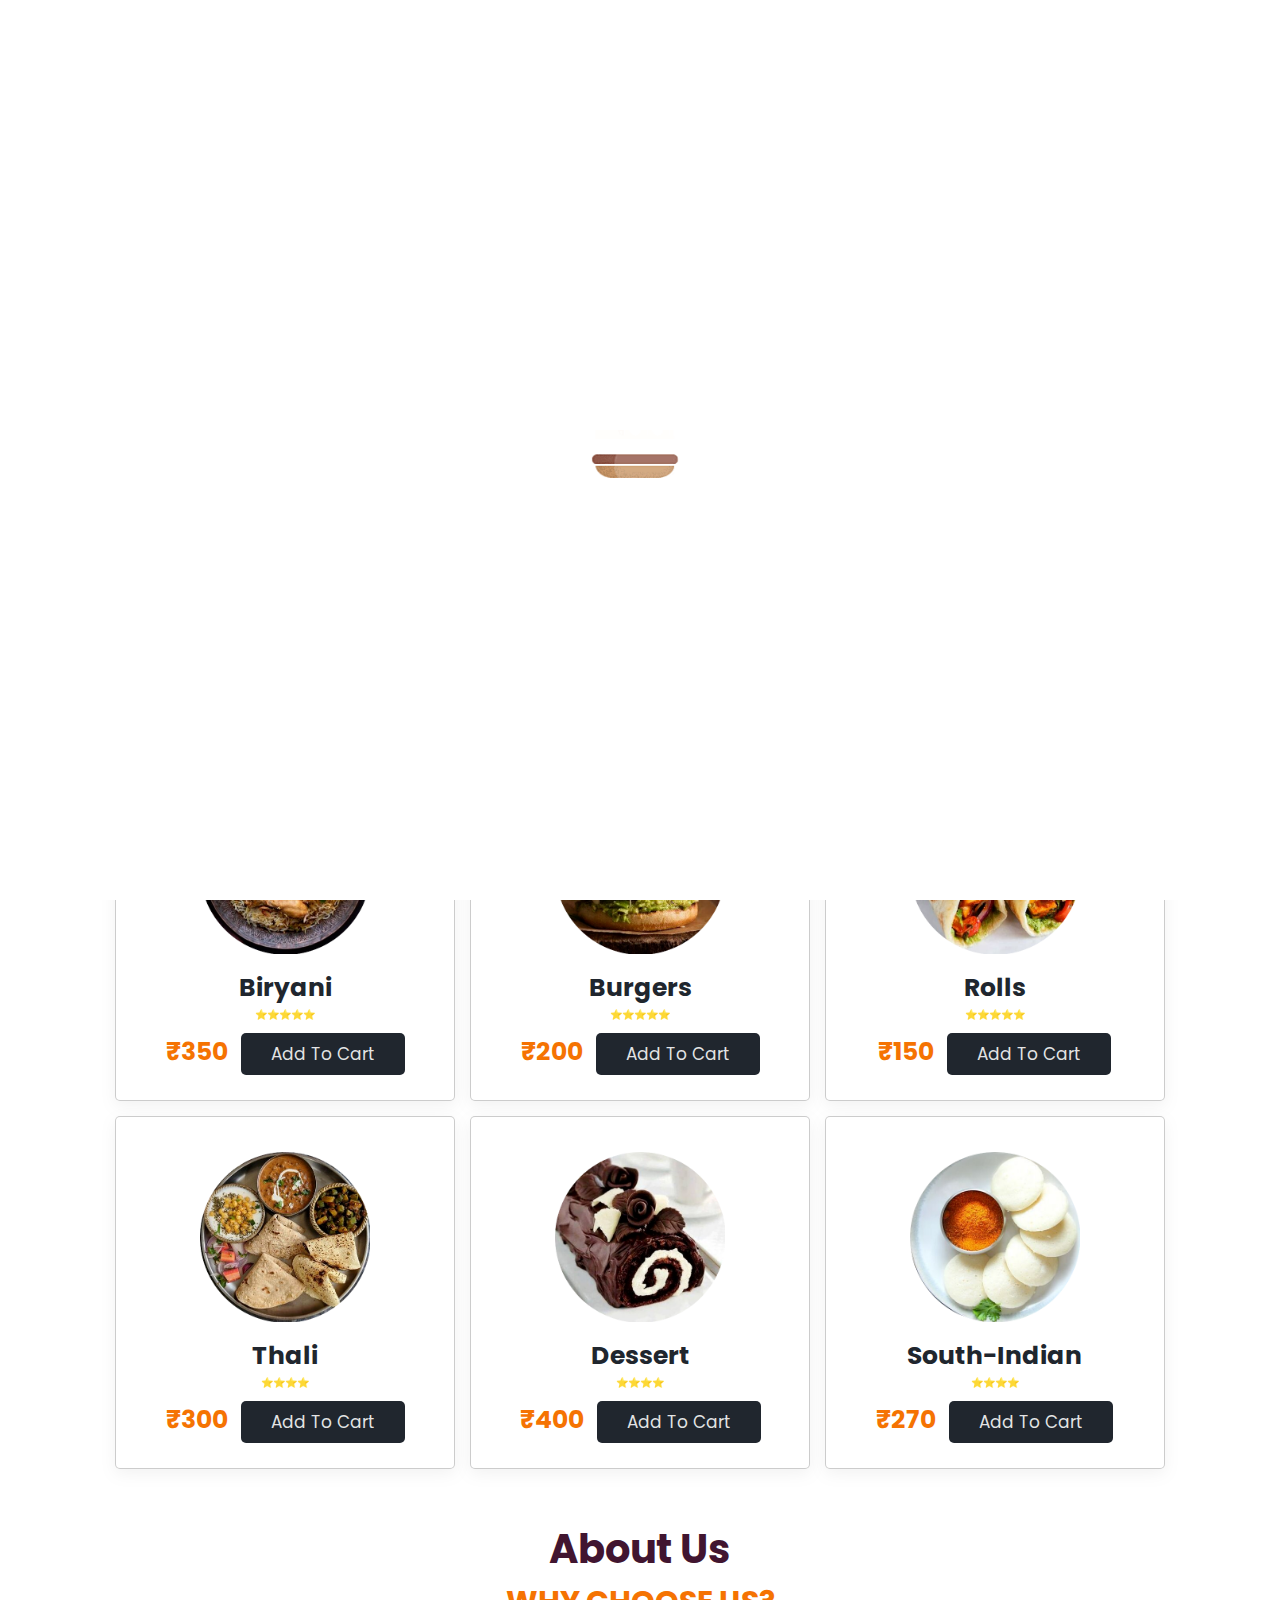
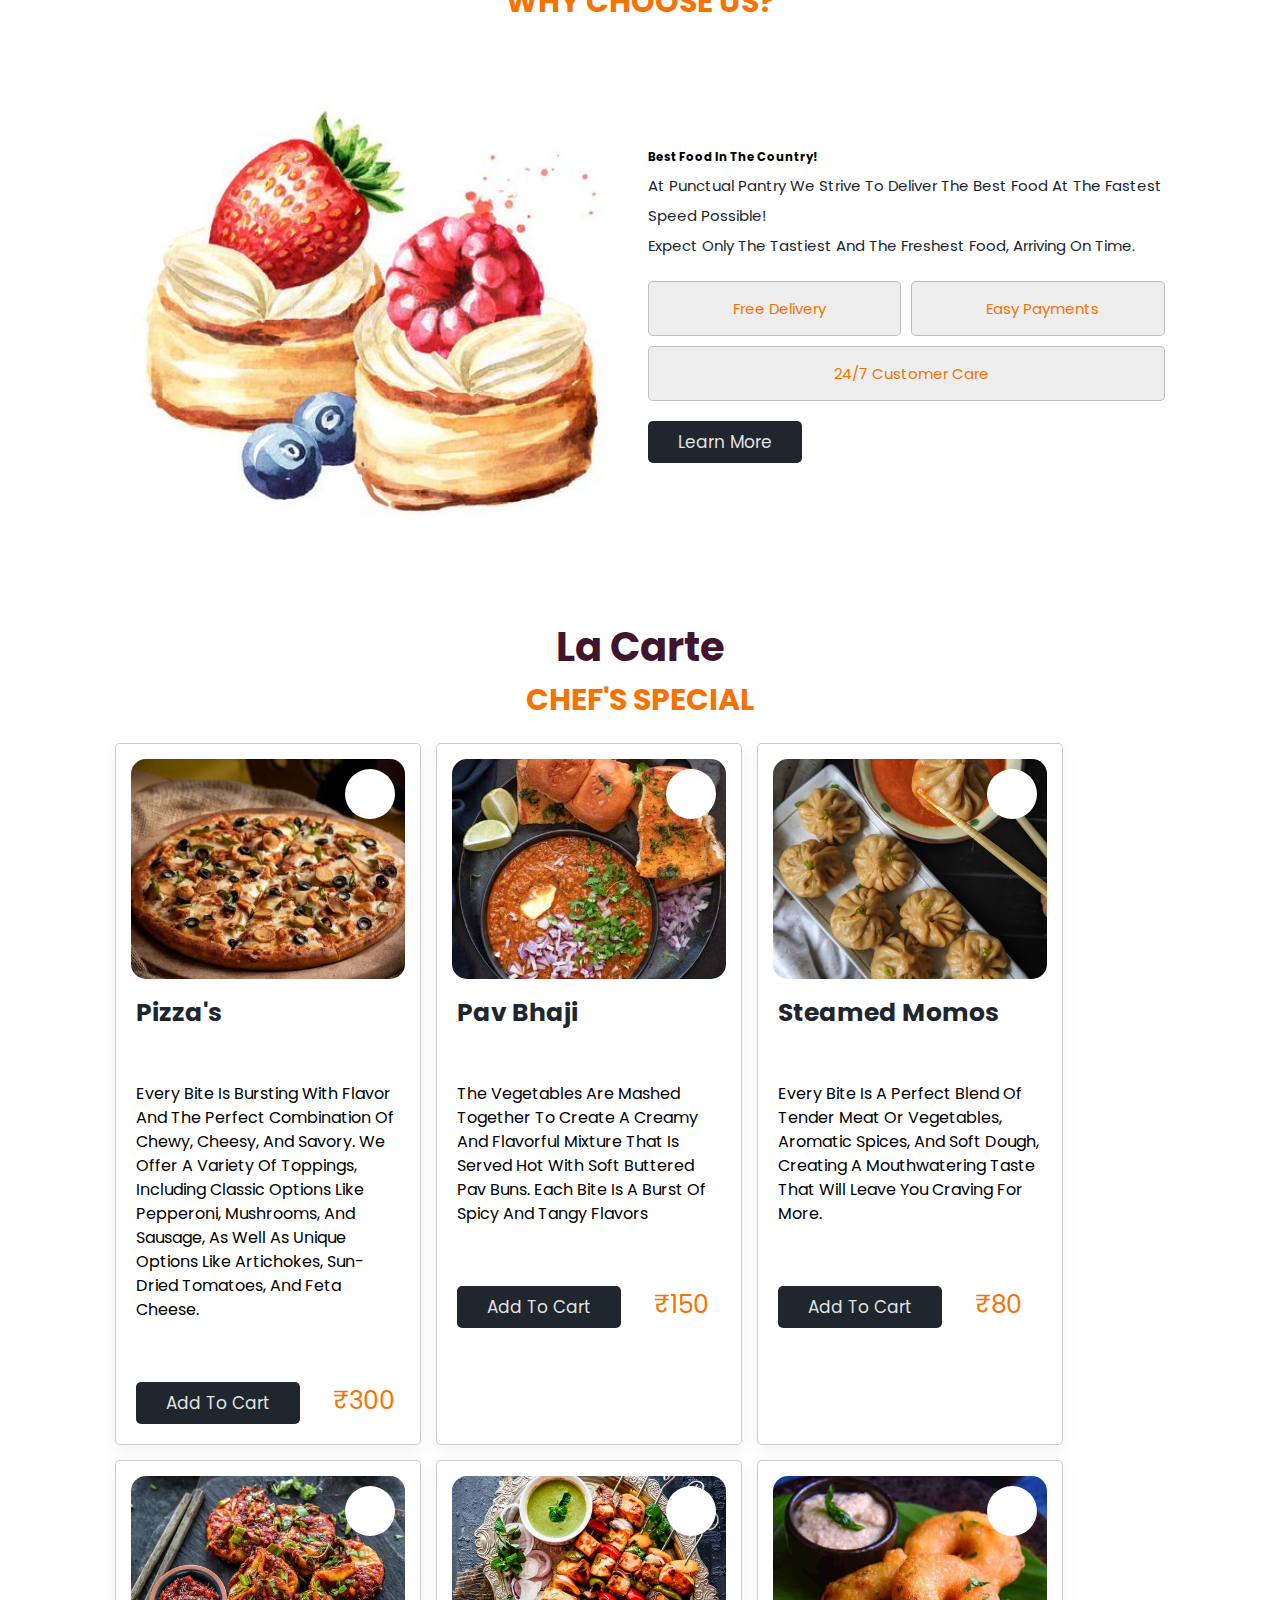
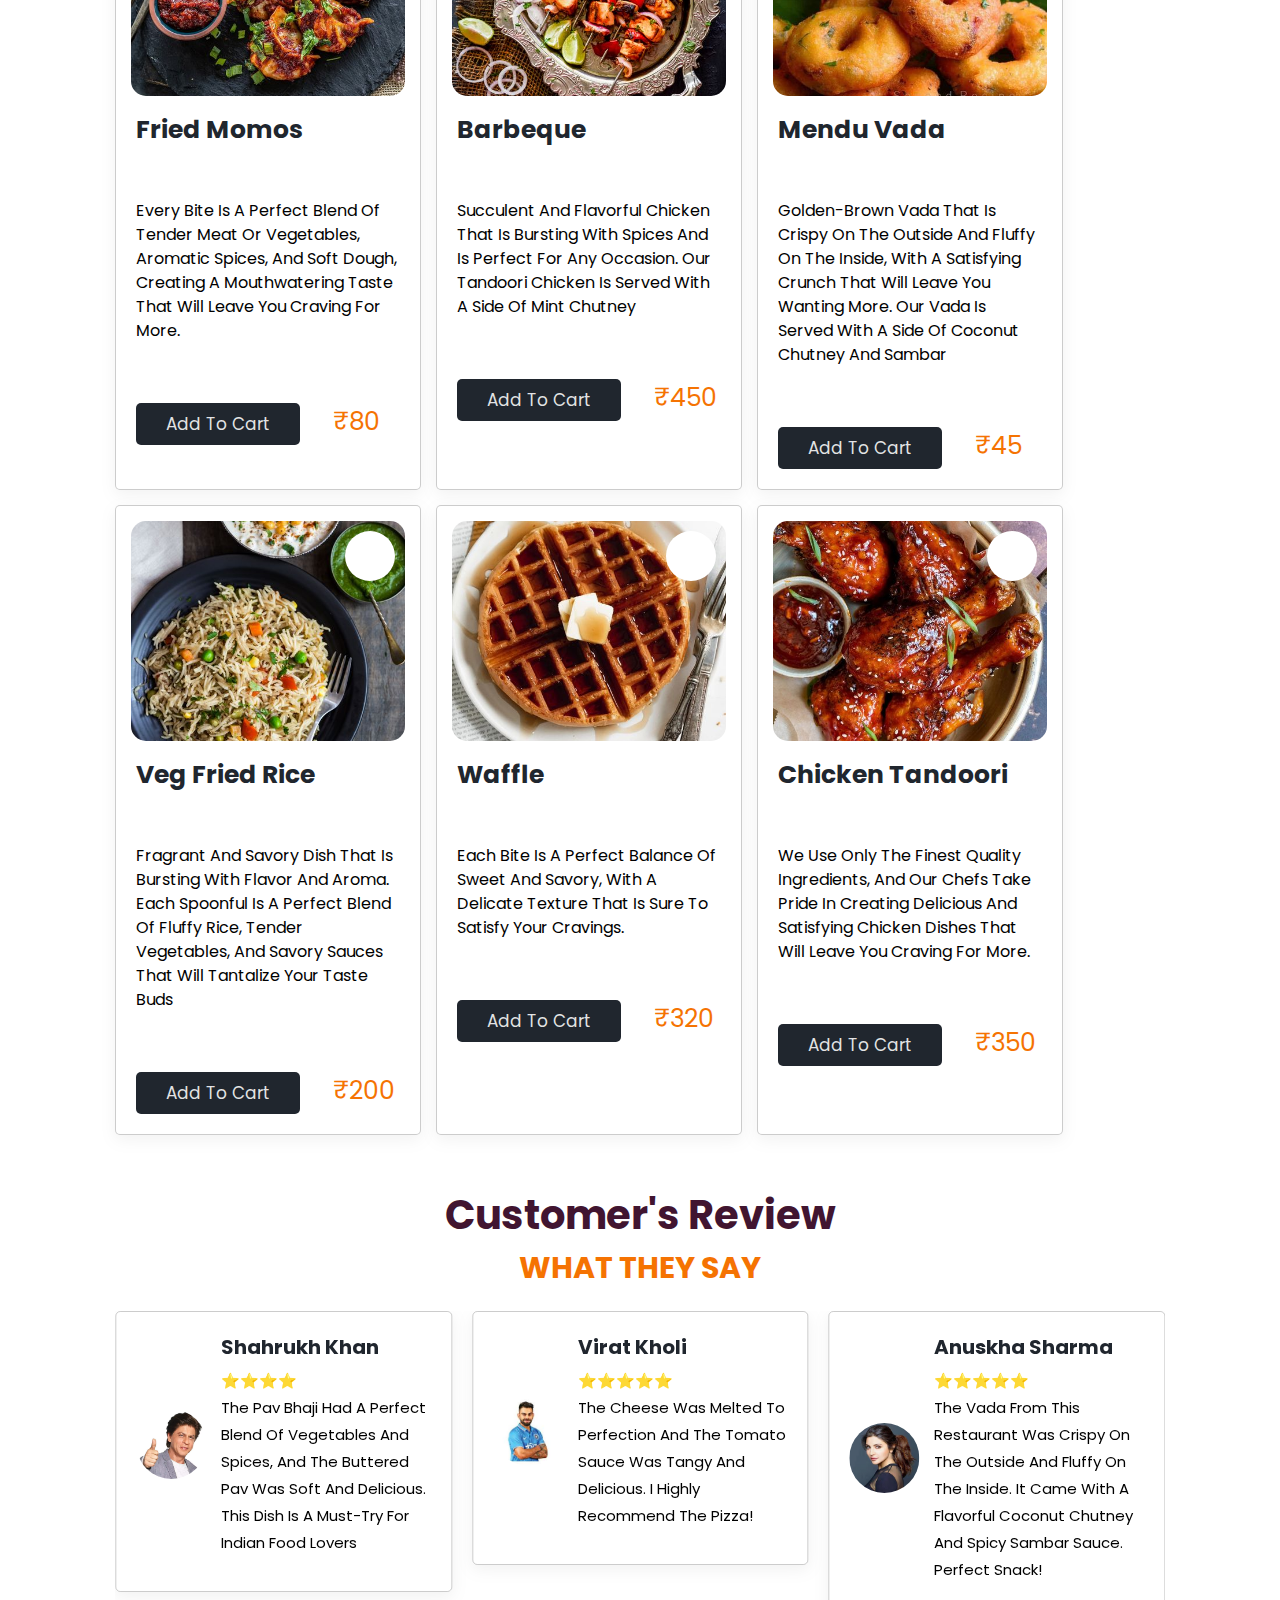
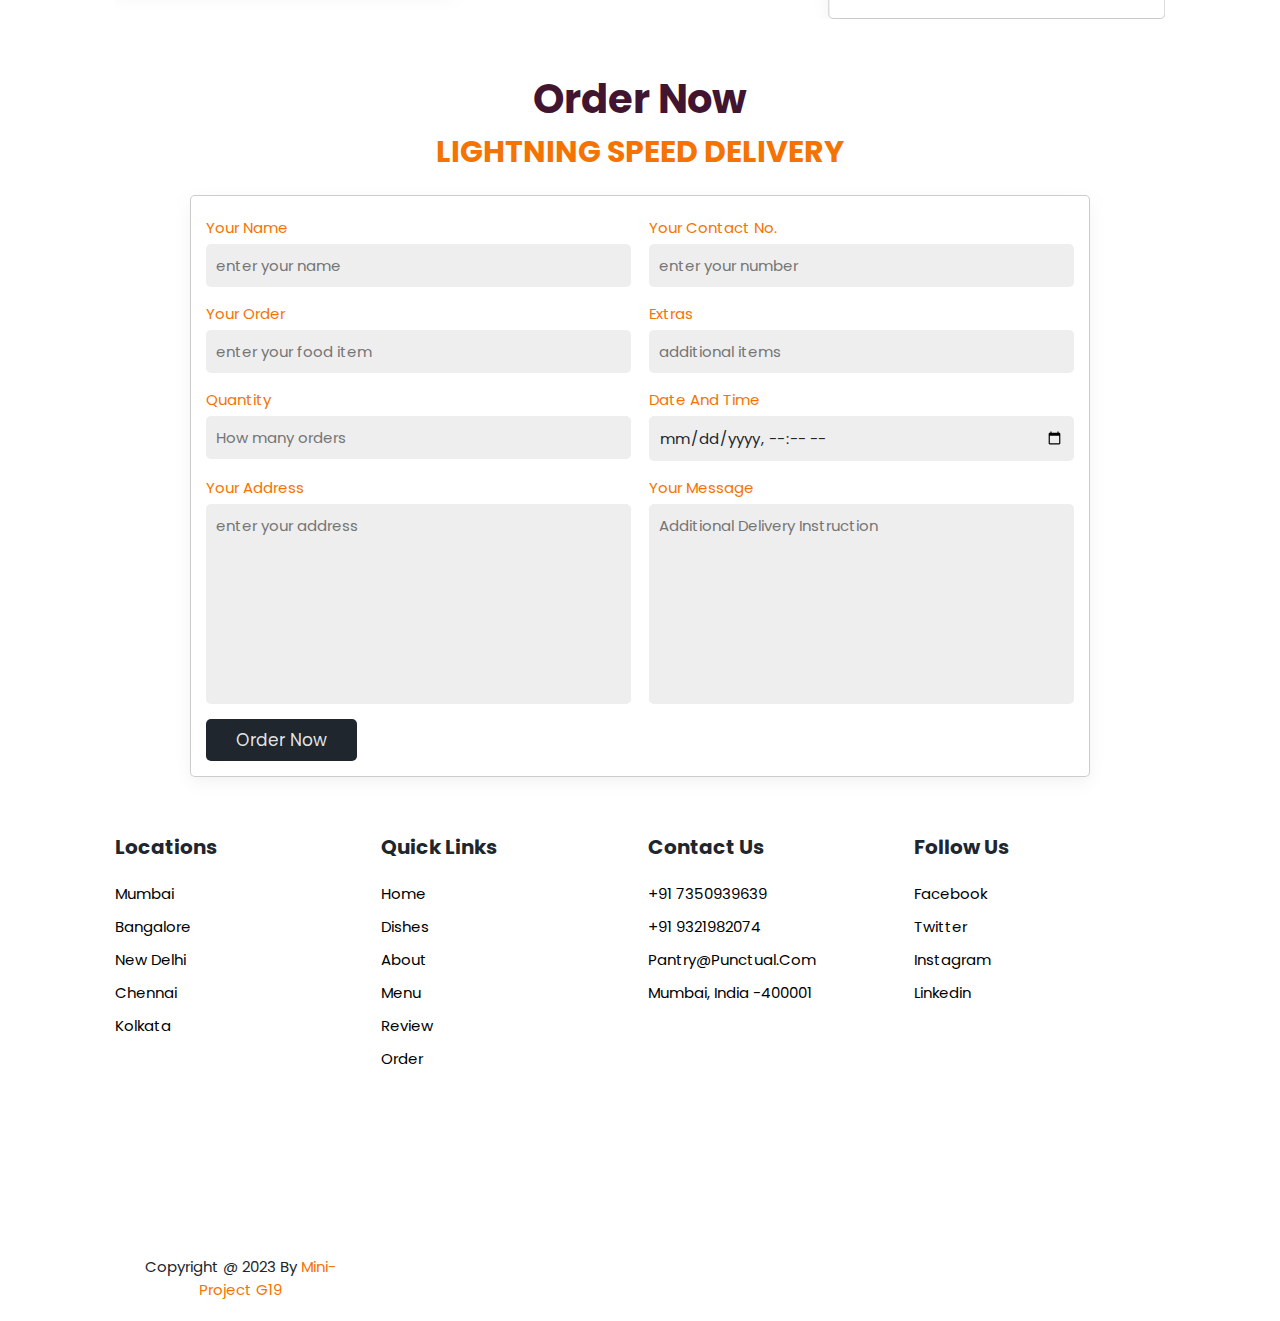
<file: home.html>
<!DOCTYPE html>
<html lang="en">
  <head>
    <meta charset="UTF-8" />
    <meta http-equiv="X-UA-Compatible" content="IE=edge" />
    <meta name="viewport" content="width=device-width, initial-scale=1.0" />
    <title>FastEATS</title>
    <!-- Link Swiper's CSS -->
    <link
      rel="stylesheet"
      href="https://cdn.jsdelivr.net/npm/swiper@9/swiper-bundle.min.css"
    />
    <link rel="icon" href="images/mushroom.svg" />
    <link rel="stylesheet" href="style.css" />
  </head>
  <body>
    <!--header section starts here-->
    <header>
      <a href="#" class="logo">🍄FastEats</a>

      <nav class="navbar">
        <a class="active" href="#home">home</a>
        <a href="#dishes">dishes</a>
        <a href="#about">about</a>
        <a href="#menu">menu</a>
        <a href="#review">review</a>
        <a href="#order">order</a>
      </nav>

      <div class="icons">
        <i class="fas fa-bars" id="menu-bars"></i>
        <i class="fas fa-search" id="search-icon"></i>
        <a href="#" class="fas fa-heart"></a>
        <a href="/addtocardv2/index.html" class="fas fa-shopping-cart"></a>
        <a
          class="fas fa-user"
          class="login"
          id="login-btn"
          href="/index.html"
        ></a>
        <a href="/index.html" class="fas fa-sign-in-alt"></a>
      </div>
    </header>
    <!--header ends here-->
    <!--search form-->
    <form action="" id="search-form">
      <input
        type="search"
        placeholder="search here. . ."
        name=""
        id="search-box"
      />
      <label for="search-box" class="fas fa-search"></label>
      <i class="fas fa-times" id="close"></i>
    </form>
    <!--search form ends-->

    <!--home sections starts-->
    <section class="home" id="home">
      <div class="swiper home-slider">
        <div class="swiper-wrapper wrapper">
          <div class="swiper-slide slide">
            <div class="content">
              <span>Discover our kitchen's secrets</span>
              <h3>Pizza</h3>
              <p>
                Good-quality, fresh food that is both healthy and delicious is
                available. Did you know a Pizza was Delivered in Space.
              </p>
              <a href="/addtocardv2/index.html" class="btn">order now</a>
            </div>
            <div class="img">
              <img src="images/img3.png" alt="pizza" />
            </div>
          </div>
          <div class="swiper-slide slide">
            <div class="content">
              <span>Must-try bites on the menu</span>
              <h3>Salmon Dish</h3>
              <p>
                Grilled salmon and veggies make for a colorful and balanced
                seafood dinner.The grill turns the salmon flaky and moist while
                tenderizing the crispy pepper and onion pieces. Round out the
                meal with brown rice or quinoa.
              </p>
              <a href="/addtocardv2/index.html" class="btn">order now</a>
            </div>
            <div class="img">
              <img src="images/img1.png" alt="salmon" />
            </div>
          </div>
          <div class="swiper-slide slide">
            <div class="content">
              <span>Platefuls of deliciousness</span>
              <h3>Waffles</h3>
              <p>
                A classic mouthwatering treat for midnight cravings and daytime
                snack. Nike's first pair of sneakers, Waffle Trainers, were made
                using a real waffle iron.
              </p>
              <a href="/addtocardv2/index.html" class="btn">order now</a>
            </div>
            <div class="img">
              <img src="images/img2.png" alt="waffles" />
            </div>
          </div>
        </div>
        <div class="swiper-pagination"></div>
      </div>
    </section>
    <!--dishes section-->
    <section class="dishes" id="dishes">
      <h3 class="sub-heading">Dishes Served</h3>
      <h3 class="heading">Dishes In The Spotlight</h3>
      <div class="box-container">
        <div class="box">
          <a href="#" class="fas fa-heart"></a>
          <a href="#" class="fas fa-eye"></a>
          <img src="images/dish-1.png" alt="dish-1" />
          <h3>Biryani</h3>
          <div class="stars">
            <p>⭐⭐⭐⭐⭐</p>
          </div>
          <span>₹350</span>
          <a href="/addtocardv2/index.html" class="btn">add to cart</a>
        </div>
        <div class="box">
          <a href="#" class="fas fa-heart"></a>
          <a href="#" class="fas fa-eye"></a>
          <img src="images/dish-2.png" alt="dish-2" />
          <h3>Burgers</h3>
          <div class="stars">
            <p>⭐⭐⭐⭐⭐</p>
          </div>
          <span>₹200</span>
          <a href="/addtocardv2/index.html" class="btn">add to cart</a>
        </div>
        <div class="box">
          <a href="#" class="fas fa-heart"></a>
          <a href="#" class="fas fa-eye"></a>
          <img src="images/dish-3.png" alt="dish-3" />
          <h3>Rolls</h3>
          <div class="stars">
            <p>⭐⭐⭐⭐⭐</p>
          </div>
          <span>₹150</span>
          <a href="/addtocardv2/index.html" class="btn">add to cart</a>
        </div>
        <div class="box">
          <a href="#" class="fas fa-heart"></a>
          <a href="#" class="fas fa-eye"></a>
          <img src="images/dish-4.png" alt="dish-4" />
          <h3>Thali</h3>
          <div class="stars">
            <p>⭐⭐⭐⭐</p>
          </div>
          <span>₹300</span>
          <a href="/addtocardv2/index.html" class="btn">add to cart</a>
        </div>
        <div class="box">
          <a href="#" class="fas fa-heart"></a>
          <a href="#" class="fas fa-eye"></a>
          <img src="images/dish-5.png" alt="dish-5" />
          <h3>Dessert</h3>
          <div class="stars">
            <p>⭐⭐⭐⭐</p>
          </div>
          <span>₹400</span>
          <a href="/addtocardv2/index.html" class="btn">add to cart</a>
        </div>
        <div class="box">
          <a href="#" class="fas fa-heart"></a>
          <a href="#" class="fas fa-eye"></a>
          <img src="images/dish-6.png" alt="dish-6" />
          <h3>South-Indian</h3>
          <div class="stars">
            <p>⭐⭐⭐⭐</p>
          </div>
          <span>₹270</span>
          <a href="/addtocardv2/index.html" class="btn">add to cart</a>
        </div>
      </div>
    </section>

    <section class="about" id="about">
      <h3 class="sub-heading">about us</h3>
      <h1 class="heading">Why choose us?</h1>
      <div class="row">
        <div class="image">
          <img src="images/about-img.png" alt="" />
        </div>
        <div class="content">
          <h3>Best Food In The Country!</h3>
          <p>
            At punctual Pantry we strive to deliver the best food at the fastest
            speed possible!<br />
            Expect only the tastiest and the freshest food, arriving on time.
          </p>
          <div class="icons-container">
            <div class="icons">
              <i class="fas fa-shipping-fast"></i>
              <span>free delivery</span>
            </div>
            <div class="icons">
              <i class="fas fa-dollar-sign"></i>
              <span>easy payments</span>
            </div>
            <div class="icons">
              <i class="fas fa-headset"></i>
              <span>24/7 customer care</span>
            </div>
          </div>
          <a href="#" class="btn">learn more</a>
        </div>
      </div>
    </section>

    <!--About section end-->

    <!--menu section-->
    <section class="menu" id="menu">
      <h3 class="sub-heading">La Carte</h3>
      <h1 class="heading">Chef's Special</h1>
      <div class="box-container">
        <div class="box">
          <div class="image">
            <img src="images/menu-1.jpg" alt="" />
            <a href="#" class="fas fa-heart"></a>
          </div>
          <div class="content">
            <h3>Pizza's</h3>
            <p>
              Every bite is bursting with flavor and the perfect combination of
              chewy, cheesy, and savory. We offer a variety of toppings,
              including classic options like pepperoni, mushrooms, and sausage,
              as well as unique options like artichokes, sun-dried tomatoes, and
              feta cheese.
            </p>
            <a href="/addtocardv2/index.html" class="btn">add to cart</a>
            <span class="price">₹300</span>
          </div>
        </div>
        <div class="box">
          <div class="image">
            <img src="images/menu-2.jpg" alt="" />
            <a href="#" class="fas fa-heart"></a>
          </div>
          <div class="content">
            <h3>Pav Bhaji</h3>
            <p>
              The vegetables are mashed together to create a creamy and
              flavorful mixture that is served hot with soft buttered pav buns.
              Each bite is a burst of spicy and tangy flavors
            </p>
            <a href="/addtocardv2/index.html" class="btn">add to cart</a>
            <span class="price">₹150</span>
          </div>
        </div>
        <div class="box">
          <div class="image">
            <img src="images/menu-3.jpg" alt="" />
            <a href="#" class="fas fa-heart"></a>
          </div>
          <div class="content">
            <h3>Steamed Momos</h3>
            <p>
              Every bite is a perfect blend of tender meat or vegetables,
              aromatic spices, and soft dough, creating a mouthwatering taste
              that will leave you craving for more.
            </p>
            <a href="/addtocardv2/index.html" class="btn">add to cart</a>
            <span class="price">₹80</span>
          </div>
        </div>
        <div class="box">
          <div class="image">
            <img src="images/menu-4.jpg" alt="" />
            <a href="#" class="fas fa-heart"></a>
          </div>
          <div class="content">
            <h3>Fried Momos</h3>
            <p>
              Every bite is a perfect blend of tender meat or vegetables,
              aromatic spices, and soft dough, creating a mouthwatering taste
              that will leave you craving for more.
            </p>
            <a href="/addtocardv2/index.html" class="btn">add to cart</a>
            <span class="price">₹80</span>
          </div>
        </div>
        <div class="box">
          <div class="image">
            <img src="images/menu-5.jpg" alt="" />
            <a href="#" class="fas fa-heart"></a>
          </div>
          <div class="content">
            <h3>Barbeque</h3>
            <p>
              succulent and flavorful chicken that is bursting with spices and
              is perfect for any occasion. Our tandoori chicken is served with a
              side of mint chutney
            </p>
            <a href="/addtocardv2/index.html" class="btn">add to cart</a>
            <span class="price">₹450</span>
          </div>
        </div>
        <div class="box">
          <div class="image">
            <img src="images/menu-6.jpg" alt="" />
            <a href="#" class="fas fa-heart"></a>
          </div>
          <div class="content">
            <h3>Mendu Vada</h3>
            <p>
              golden-brown vada that is crispy on the outside and fluffy on the
              inside, with a satisfying crunch that will leave you wanting more.
              Our vada is served with a side of coconut chutney and sambar
            </p>
            <a href="/addtocardv2/index.html" class="btn">add to cart</a>
            <span class="price">₹45</span>
          </div>
        </div>
        <div class="box">
          <div class="image">
            <img src="images/menu-7.jpg" alt="" />
            <a href="#" class="fas fa-heart"></a>
          </div>
          <div class="content">
            <h3>Veg Fried Rice</h3>
            <p>
              fragrant and savory dish that is bursting with flavor and aroma.
              Each spoonful is a perfect blend of fluffy rice, tender
              vegetables, and savory sauces that will tantalize your taste buds
            </p>
            <a href="/addtocardv2/index.html" class="btn">add to cart</a>
            <span class="price">₹200</span>
          </div>
        </div>
        <div class="box">
          <div class="image">
            <img src="images/menu-8.jpg" alt="" />
            <a href="#" class="fas fa-heart"></a>
          </div>
          <div class="content">
            <h3>Waffle</h3>
            <p>
              Each bite is a perfect balance of sweet and savory, with a
              delicate texture that is sure to satisfy your cravings.
            </p>
            <a href="/addtocardv2/index.html" class="btn">add to cart</a>
            <span class="price">₹320</span>
          </div>
        </div>
        <div class="box">
          <div class="image">
            <img src="images/menu-10.jpg" alt="" />
            <a href="#" class="fas fa-heart"></a>
          </div>
          <div class="content">
            <h3>Chicken Tandoori</h3>
            <p>
              We use only the finest quality ingredients, and our chefs take
              pride in creating delicious and satisfying chicken dishes that
              will leave you craving for more.
            </p>
            <a href="/addtocardv2/index.html" class="btn">add to cart</a>
            <span class="price">₹350</span>
          </div>
        </div>
      </div>
    </section>

    <section class="review" id="review">
      <h3 class="sub-heading">customer's review</h3>
      <h1 class="heading">what they say</h1>
      <div class="swiper review-slider">
        <div class="swiper-wrapper">
          <div class="swiper-slide slide">
            <i class="fas fa-quote-right"></i>
            <div class="user">
              <img src="images//virat2.jpeg" alt="" />
              <div class="user-info">
                <h3>Virat Kholi</h3>
                <p>⭐⭐⭐⭐⭐</p>
                <p>
                  The cheese was melted to perfection and the tomato sauce was
                  tangy and delicious. I highly recommend the pizza!
                </p>
              </div>
            </div>
          </div>

          <div class="swiper-slide slide">
            <i class="fas fa-quote-right"></i>
            <div class="user">
              <img src="images//anushka.avif" alt="" />
              <div class="user-info">
                <h3>Anuskha Sharma</h3>
                <p>⭐⭐⭐⭐⭐</p>
                <p>
                  The vada from this restaurant was crispy on the outside and
                  fluffy on the inside. It came with a flavorful coconut chutney
                  and spicy sambar sauce. Perfect snack!
                </p>
              </div>
            </div>
          </div>

          <div class="swiper-slide slide">
            <i class="fas fa-quote-right"></i>
            <div class="user">
              <img src="images//ranbir.jpg" alt="" />
              <div class="user-info">
                <h3>Ranbir Kapoor</h3>
                <p>⭐⭐⭐⭐</p>
                <p>
                  The tandoori chicken was juicy and tender with a perfectly
                  charred exterior. The spices were well balanced and the dish
                  was served with a side of tangy raita. Great flavor!
                </p>
              </div>
            </div>
          </div>

          <div class="swiper-slide slide">
            <i class="fas fa-quote-right"></i>
            <div class="user">
              <img src="images//srk.jpg" alt="" />
              <div class="user-info">
                <h3>Shahrukh Khan</h3>
                <p>⭐⭐⭐⭐</p>
                <p>
                  The pav bhaji had a perfect blend of vegetables and spices,
                  and the buttered pav was soft and delicious. This dish is a
                  must-try for Indian food lovers
                </p>
              </div>
            </div>
          </div>
        </div>
      </div>
    </section>
    <!--review section -->

    <!--Order section-->
    <section class="order" id="order">
      <h3 class="sub-heading">Order now</h3>
      <h1 class="heading">Lightning speed delivery</h1>
      <form action="http://localhost/tut/process_order.php">
        <div class="inputBox">
          <div class="input">
            <span>Your Name</span>
            <input type="text" placeholder="enter your name" />
          </div>

          <div class="input">
            <span>Your Contact No.</span>
            <input type="number" placeholder="enter your number" />
          </div>

          <div class="input">
            <span>Your Order</span>
            <input type="text" placeholder="enter your food item" />
          </div>

          <div class="input">
            <span>Extras</span>
            <input type="text" placeholder="additional items" />
          </div>

          <div class="input">
            <span>Quantity</span>
            <input type="number" placeholder="How many orders" />
          </div>

          <div class="input">
            <span>date and time</span>
            <input type="datetime-local" />
          </div>

          <div class="input">
            <span>Your address</span>
            <textarea
              name=""
              placeholder="enter your address"
              cols="30"
              rows="10"
            ></textarea>
          </div>

          <div class="input">
            <span>Your Message</span>
            <textarea
              name=""
              placeholder="Additional Delivery Instruction"
              cols="30"
              rows="10"
            ></textarea>
          </div>
        </div>
        <input type="submit" value="order now" class="btn" />
      </form>
    </section>

    <section class="footer" id="footer">
      <div class="box-container">
        <div class="box">
          <h3>locations</h3>
          <a href="#">Mumbai</a>
          <a href="#">Bangalore</a>
          <a href="#">New Delhi</a>
          <a href="#">Chennai</a>
          <a href="#">Kolkata</a>
        </div>

        <div class="box">
          <h3>Quick Links</h3>
          <a href="#home">Home</a>
          <a href="#dihes">Dishes</a>
          <a href="#about">About</a>
          <a href="#menu">Menu</a>
          <a href="#review">Review</a>
          <a href="#order">Order</a>
        </div>

        <div class="box">
          <h3>Contact Us</h3>
          <a href="#">+91 7350939639</a>
          <a href="#">+91 9321982074</a>
          <a href="#">pantry@punctual.com</a>
          <a href="#">Mumbai, India -400001</a>
        </div>

        <div class="box">
          <h3>Follow us</h3>
          <a href="#">facebook</a>
          <a href="#">twitter</a>
          <a href="#">instagram</a>
          <a href="#">linkedin</a>
        </div>
        <div class="credit">
          copyright @ 2023 by <span>Mini-Project G19</span>
        </div>
      </div>
    </section>

    <!--Loader-->
    <div class="loader-container">
      <img src="images/loader.gif" alt="loader" />
    </div>

    <script src="https://cdn.jsdelivr.net/npm/swiper@9/swiper-bundle.min.js"></script>

    <!--home sections ends-->
    <script src="script.js"></script>
  </body>
</html>
</file>
<file: style.css>
@import url('https://fonts.googleapis.com/css2?family=Nunito:ital,wght@0,200;0,300;0,500;0,900;1,200;1,400;1,600;1,700;1,900&display=swap');
@import url('https://fonts.googleapis.com/css?family=Poppins:200,300,400,500,600,700,800,900&display=swap');
*{
    font-family: "Poppins","sans-serif";
    margin: 0;
    padding: 0;
    box-sizing: border-box;
    text-decoration: none;
    outline: none;
    border: none;
    text-transform: capitalize;
    transition: all .2s linear;
    
}
:root{
    --black:#20262E;
    --purple:#411530;
    --orange:#f57302;
    --cream:##F5C7A9;
    --box-shadow:0 .5rem 1.5rem rgba(128, 126, 126, 0.1);
}
html{
    font-size: 62.5%;
    overflow-x: hidden;
    scroll-padding-top: 5.5rem;
    scroll-behavior: smooth;
    
}

section{
    padding: 2rem 9%;
}
section:nth-child(even){
    background: var(--primary-color);
}
.sub-heading{
    text-align: center;
    color: var(--purple);
    font-size: 4rem;
    padding-top: 1rem;
}
.heading{
    text-align: center;
    color: var(--orange);
    font-size: 3rem;
    padding-bottom: 2rem;
    text-transform: uppercase;
}
.btn{
    margin-top: 1rem;
    display: inline-block;
    font-size: 1.7rem;
    color: #ffffffe0;
    background: var(--black);
    border-radius: 0.5rem;
    cursor: pointer;
    padding: 0.8rem 3rem;
}
.btn:hover{
    background: white;
    color: black;
    border-style: solid;
}
header{
    position: fixed;
    top:0;left: 0;right: 0;
    background: #fff;
    padding: 1rem 7%;
    display: flex;
    align-items: center;
    justify-content: space-between;
    z-index: 1000;
    box-shadow: var(--box-shadow);
}
header .logo{
    color: var(--orange);
    font-size: 2.5rem;
    font-weight: bolder;
}
header .logo i {
    color: var(--cream);
  }
header .navbar a{
     font-size: 1.7rem;
     border-radius: 0.5rem;
     padding: .5rem 1.5rem;
     color: var(--orange);
}
header .navbar a.active,
header .navbar a:hover{
    color: #fff;
    background: var(--orange);
}

header .icons i,
header .icons a{
    cursor: pointer;
    margin-left: 0.5rem;
    height: 4.5rem;
    line-height: 4.5rem;
    width: 4.5rem;
    text-align: center;
    font-size: 1.7rem;
    color: var(--orange);
    border-radius: 50%;
    background:#fff;
}

header .icons i:hover,
header .icons a:hover{
    color: var(--cream);
    transform: rotate(360deg);
}

header .icons #menu-bars{
    display: none;
}
#search-form{
    position: fixed;
    top:-110%;left: 0;
    height: 100%;
    width: 100%;
    z-index: 1004;
    background: rgba(0,0,0,0.8);
    display: flex;
    align-items: center;
    justify-content: center;
    padding: 0 1rem;
}
#search-form.active{
    top: 0;
}
#search-form #search-box{
    width: 50rem;
    border-bottom: 0.1rem solid #fff;
    padding: 1rem 0;
    color: #fff;
    font-size: 3rem;
    text-transform: none;
    background:none;
}
#search-form #search-box::placeholder{
    color:var(--orange);
}
#search-form #search-box::-webkit-search-cancel-button{
    color:var(--orange);
    -webkit-appearance: none;
}
#search-form label{
    color: var(--orange);
    cursor: pointer;
    font-size: 3rem;
}
#search-form label:hover{
    color: var(--cream);
}
#search-form #close{
    position: absolute;
    color: #fff;
    cursor: pointer;
    top: 2rem; right: 3rem;
    font-size: 5rem;
}
/*Home Slider*/
.home .home-slider .slide{
    display: flex;
    align-items:center;
    flex-wrap: wrap;
    gap: 3rem;
    padding-top: 12rem;
}
.home .home-slider .slide .content{
    flex: 1 1 45rem;

}
.home .home-slider .slide .image{
    flex: 1 1 45rem;

}
.home .home-slider .slide .image img{
    width: 100%;
}
.home .home-slider .slide .content span{
    color: var(--purple);
    font-size: 4rem;
}
.home .home-slider .slide .content h3{
    color: var(--orange);
    font-size: 9rem;
}
.home .home-slider .slide .content p{
    color:#333033;
    font-size: 2rem;
    padding: 1rem 0;
}
.swiper-pagination-bullet-active{
    background:var(--purple);

}

.dishes .box-container{
    display: grid;
    grid-template-columns: repeat(auto-fit,minmax(28rem,1fr));
    gap: 1.5rem;

}
.dishes .box-container .box{
    padding: 2.5rem;
    background: #fff;
    border-radius: 0.5rem;
    border: 0.1rem solid rgba(0,0,0,0.2);
    box-shadow: var(--box-shadow);
    position: relative;
    overflow: hidden;
    text-align: center;
}
.dishes .box-container .box .fa-heart,
.dishes .box-container .box .fa-eye{
    position: absolute;
    top: 1.5rem;
    background:var(--orange);
    border-radius: 50%;
    height: 5rem;
    width: 5rem;
    line-height: 5rem;
    font-size: 2rem;
    color: var(--cream);
}
.dishes .box-container .box .fa-heart:hover,
.dishes .box-container .box .fa-eye:hover{
    background: var(--cream);
    color:var(--orange);
}

.dishes .box-container .box .fa-heart{
    right: -15rem;
}
.dishes .box-container .box .fa-eye{
    left: -15rem;
}
.dishes .box-container .box:hover .fa-heart{
    right: 1.5rem;
}
.dishes .box-container .box:hover .fa-eye{
    left: 1.5rem;
}
.dishes .box-container .box img{
    height: 17rem;
    margin: 1rem 0;
}
.dishes .box-container .box h3{
    color: var(--black);
    font-size: 2.5rem;
}

.dishes .box-container .box span{
    color: var(--orange);
    font-weight: bolder;
    margin-right: 1rem;
    font-size: 2.5rem;
}
.dishes{
    background: var(--black);
}

.about .row{
    display: flex;
    flex-wrap: wrap;
    gap: 1.5rem;
    align-items: center;
}
.about .row .image{
    flex:1 1 45rem;

}
.about .row .image img{
    width: 100%;
}
.about .row .content{
    flex: 1 1 45rem;
}
.about .row .content .h3{
    color: var(--black);
    font-size: 4rem;
    padding: 0.5rem 0;
}
.about .row .content p{
    color: var(--black);
    font-size: 1.5rem;
    padding: 0.5rem 0;
    line-height: 2;
}
.about .row .content .icons-container{
    display: flex;
    gap: 1rem;
    flex-wrap: wrap;
    padding: 1rem 0;
    margin-top: 0.5rem;
}
.about .row .content .icons-container .icons{
    background: #eee;
    border-radius: 0.5rem;
    border: 0.1rem solid rgba(0,0,0,0.2);
    display: flex;
    align-items: centre;
    justify-content: center;
    gap: 1rem;
    flex: 1 1 17rem;
    padding: 1.5rem 1rem
}
.about .row .content .icons-container .icons i{
    font-size:2.5rem ;
    color: var(--purple);
}
.about .row .content .icons-container .icons span{
    font-size:1.5rem ;
    color: var(--orange);
}
.menu .box-container{
    display: grid;
    grid-template-columns: repeat(auto-fit, minmax(30rem,0.3fr));
    gap: 1.5rem;
}
.menu .box-container .box{
    background: #fff;
    border: 0.1rem solid rgba(0,0,0,0.2);
    border-radius: 0.5rem;
    box-shadow: var(--box-shadow);
}
.menu .box-container .box .image{
    height: 25rem;
    width: 100%;
    padding: 1.5rem;
    overflow: hidden;
    position: relative;
}
.menu .box-container .box .image img{
    height: 100%;
    width: 100%;
    border-radius: 1.5rem;
    object-fit:cover;
}
.menu .box-container .box .image .fa-heart{
    position: absolute;
    top: 2.5rem;right: 2.5rem;
    height: 5rem;
    width: 5rem;
    line-height: 5rem;
    text-align: center;
    font-size: 2rem;
    background: #fff;
    border-radius: 50%;
    color: var(--black);
}
.menu .box-container .box .image .fa-heart:hover{
    background-color: var(--black);
    color: var(--orange);
}
.menu .box-container .box .content{
    padding: 2rem;
    padding-top: 0;

}
.menu .box-container .box .content h3{
    color: var(--black);
    font-size: 2.5rem;
}
.menu .box-container .box .content p{
    color: var(--cream);
    font-size: 1.6rem;
    padding: 5rem 0;
    line-height: 1.5;

}
.menu .box-container .box .content .price{
    color: var(--orange);
    margin-left: 3rem;
    font-size: 2.5rem;
    margin-bottom: 20rem;
}
.review .slide{
    padding: 2rem;
    box-shadow: var(--box-shadow);
    border: 0.1rem solid rgba(0,0,0,0.2);
    border-radius: 0.5rem;
    position: relative;
}
.review .slide .fa-quote-right{
    position: absolute;
    top: 2rem; right: 2rem;
    font-size: 4rem;
    color: #ccc;
}
.review .slide .user{
    display: flex;
    gap: 1.5rem;
    align-items: center;
    padding-bottom: 1.5rem;

}
.review .slide .user img{
    height: 7rem;
    width: 7rem;
    border-radius: 50%;
    object-fit: cover;
}
.review .slide .user h3{
    color: var(--black);
    font-size: 2rem;
    padding-bottom: .5rem;
}
.review .slide p{
    font-size: 1.5rem;
    line-height: 1.8;
}
.order form{
    max-width: 90rem;
    border-radius: 0.5rem;
    box-shadow: var(--box-shadow);
    border: .1rem solid rgba(0,0,0,0.2);
    background: #fff;
    padding: 1.5rem;
    margin: 0 auto;
}
.order form .inputBox{
    display: flex;
    flex-wrap: wrap;
    justify-content: space-between;
}
.order form .inputBox .input{
    width: 49%;
}
.order form .inputBox .input span{
    display: block;
    padding: 0.5rem 0;
    font-size: 1.5rem;
    color: var(--orange);
}
.order form .inputBox .input input,
.order form .inputBox .input textarea
{
    background: #eee;
    border-radius: 0.5rem;
    padding: 1rem;
    font-size: 1.5rem;
    color: var(--black);
    text-transform: none;
    margin-bottom: 1rem;
    width: 100%;
}
.order form .inputBox .input input:focus,
.order form .inputBox .input textarea:focus{
    border: 0.1rem solid var(--orange);
}
.order form .inputBox .input textarea{
    height: 20rem;
    resize: none;
}
.order form .btn{
    margin-top: 0;
}

.footer .box-container{
    display: grid;
    grid-template-columns: repeat(auto-fit, minmax(25rem,1fr));
    gap: 1.5rem;

}
.footer .box-container .box h3{
    padding: 1.5rem 0;
    font-size: 2rem;
    color: var(--black);
}
.footer .box-container .box a{
    display: block;
    padding: 0.5rem 0;
    font-size: 1.5rem;
    color: var(--cream);
}
.footer .box-container .box a:hover{
    color: var(--orange);
    text-decoration: underline;
}
.footer .credit{
    text-align:center;
    font-size: 1.5rem;
    color: var(--black);
    padding: 0.5rem;
    padding-top: 15rem;
    padding-bottom: 0;
    margin-top: 1.5rem;
    
}
.footer .credit span{
    color: var(--orange);

}

.loader-container{
    position: fixed;
    top: 0;left: 0;
    height: 100%;
    width: 100%;
    z-index: 100000;
    background: #fff;
    display: flex;
    align-items: center;
    justify-content: center;
    overflow: hidden;
}
.loader-container img{
    width: 35rem;
}

.loader-container.fade-out{
    top: 110%;
    opacity: 0;
}







/* media queries*/
@media(max-width:991px){
    html{
        font-size: 55%;
    }
    header{
        padding: 1rem 2rem;
    }
    section{
        padding:2rem;
    }
}
@media(max-width:768px){

    header .icons #menu-bars{
        display: inline-block;
    }
    header .navbar{
        position: absolute;
        top: 100%;left: 0;right: 0;
        background: #fff;
        border-top: 0.1rem solid rgba(0,0,0,0.2);
        border-bottom: .1rem solid rgba(0,0,0,0.2);
        padding: .1rem;
        clip-path: polygon(0 0, 100% 0, 100% 0,0 0);
    }

    header .navbar.active{
        clip-path: polygon(0 0, 100% 0, 100% 100%,0% 100%);
    }

    header .navbar a{
        display: block;
        padding: 1.5rem;
        margin: 1rem;
        font-size: 2rem;
        background: #eee;
    }
}
@media(max-width:450px){
    html{
        font-size: 50%;
    }
    .dishes .box-container .box img{
        height: auto;
        width: 100%;
    }
    
    .order form .inputBox .input{
        width: 100%;
        height: auto;
    }
}
</file>
